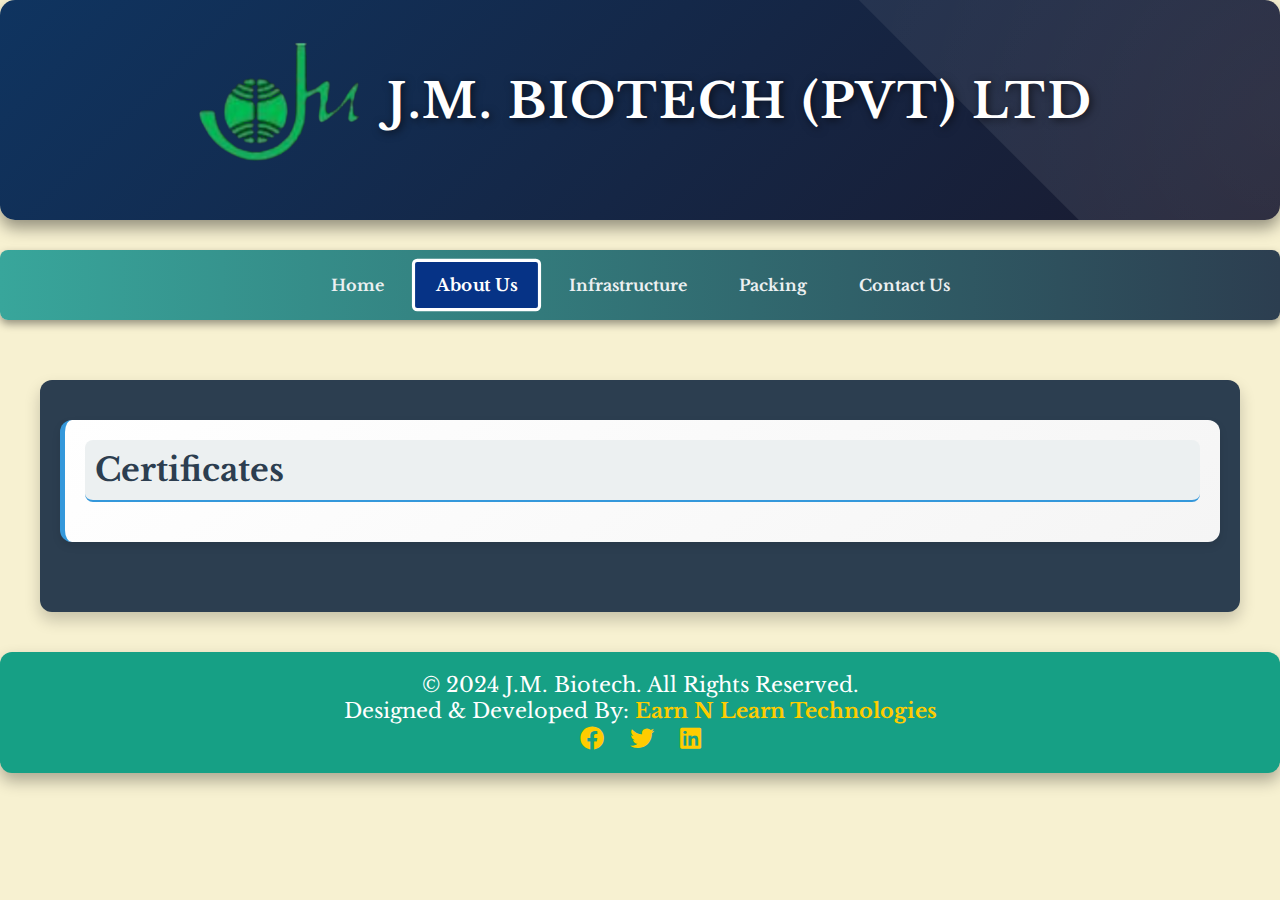
<file: biotech/certificate.html>
<!DOCTYPE html>
<html lang="en">

<head>
    <meta charset="UTF-8">
    <meta name="viewport" content="width=device-width, initial-scale=1.0">
    <meta http-equiv="X-UA-Compatible" content="ie=edge">
    <title>Certifcates - J.M. Biotech (Pvt) Ltd</title>
    <link rel="stylesheet" href="styles.css">
    <link rel="stylesheet" href="https://cdnjs.cloudflare.com/ajax/libs/font-awesome/6.0.0-beta3/css/all.min.css">
    <style>

        .section {
            background: linear-gradient(145deg, #ffffff, #f5f5f5);
            border-radius: 12px;
            padding: 20px;
            margin-bottom: 30px;
            box-shadow: 0 4px 8px rgba(0, 0, 0, 0.1);
            border-left: 5px solid #3498db; 
        }

        .section h2 {
            font-size: 2rem;
            color: #2c3e50;
            margin-bottom: 20px;
            font-weight: 700;
            border-bottom: 2px solid #3498db;
            padding-bottom: 10px;
            background: #ecf0f1; 
            padding: 10px; 
            border-radius: 8px; 
        }

        .section h3 {
            font-size: 1.5rem;
            color: #34495e;
            margin-top: 20px;
            margin-bottom: 10px;
            font-weight: 600;
            border-bottom: 1px solid #ddd;
            padding-bottom: 8px;
        }

        .section p {
            font-size: 1.1rem;
            line-height: 1.8;
            color: #2c3e50;
            background: #ffffff;
            padding: 10px;
            border-radius: 8px;
            box-shadow: 0 2px 4px rgba(0, 0, 0, 0.1);
        }

        .section ul {
            list-style-type: none;
            padding: 0;
            margin: 0;
        }

        .section ul li {
            padding: 15px 0;
            border-bottom: 1px solid #ddd;
            font-size: 1.1rem;
            position: relative;
            transition: background-color 0.3s ease, padding-left 0.3s ease;
            background: #ffffff; 
            border-radius: 8px; 
        }

        .section ul li::before {
            content: '\2022';
            color: #3498db;
            font-size: 1.2rem;
            position: absolute;
            left: -25px;
            top: 50%;
            transform: translateY(-50%);
        }

        .section ul li:hover {
            background-color: #ecf0f1;
            padding-left: 20px;
        }
    </style>
</head>

<body>
    <header>
        <h1><img src="logo.png" alt="logo" width="200" align="Center">J.M. Biotech (Pvt) Ltd</h1>
    </header>

    <nav>
        <div class="nav-container">
            <div class="nav-links">
                <a href="index.html">Home</a>
                <div class="dropdown">
                    <a href="company_profile.html"  class="active">About Us</a>
                    <div class="dropdown-content">
                        <a href="company_profile.html">Company Profile</a>
                        <a href="quality_control.html">Quality Control and Services</a>
                        <a href="certificate.html">Certifications and Awards</a>
                    </div>
                </div>
                <a href="infrastructure.html">Infrastructure</a>
                <a href="packing.html">Packing</a>
                <a href="contact.html">Contact Us</a>
            </div>
        </div>
    </nav>

    <div class="container">
        <section class="section">
            <h2>Certificates</h2>
        </section>
    </div>  

    <footer>
        <p>&copy; 2024 J.M. Biotech. All Rights Reserved.</p>
        <p>Designed & Developed By: <a href="https://www.earnnlearn.co.in/lander" target="_blank">Earn N Learn Technologies</a></p>
        <div class="social-icons">
            <a href="https://facebook.com" target="_blank"><i class="fab fa-facebook"></i></a>
            <a href="https://twitter.com" target="_blank"><i class="fab fa-twitter"></i></a>
            <a href="https://linkedin.com" target="_blank"><i class="fab fa-linkedin"></i></a>
        </div>
    </footer>
</body>

</html>
</file>
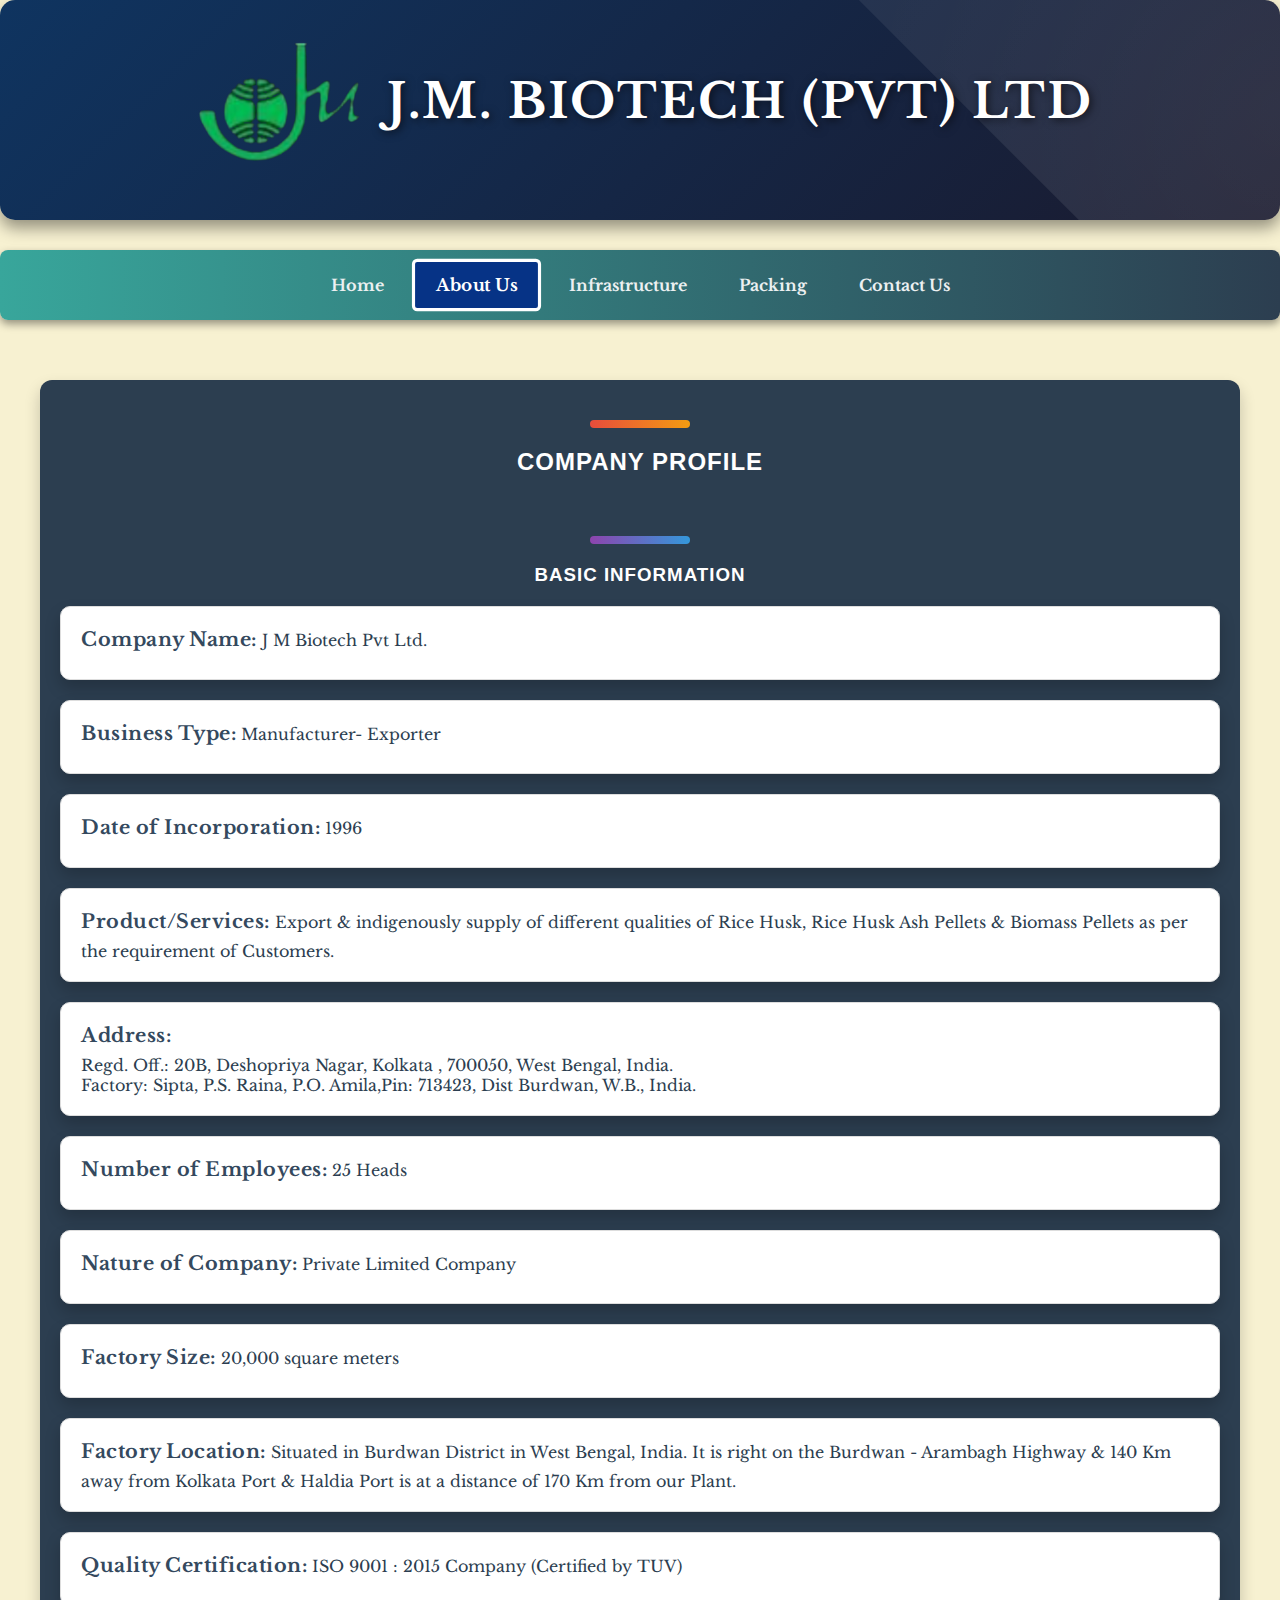
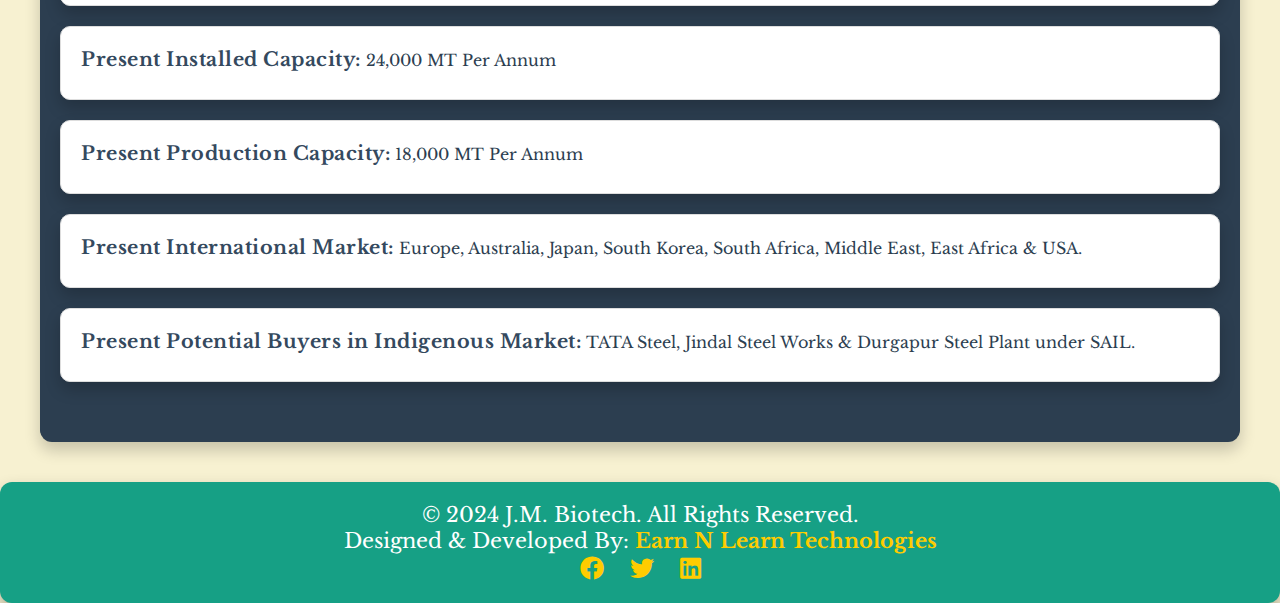
<file: biotech/company_profile.html>
<!DOCTYPE html>
<html lang="en">

<head>
    <meta charset="UTF-8">
    <meta name="viewport" content="width=device-width, initial-scale=1.0">
    <meta http-equiv="X-UA-Compatible" content="ie=edge">
    <title>Company Profile - J.M. Biotech (Pvt) Ltd</title>
    <link rel="stylesheet" href="styles.css">
    <link rel="stylesheet" href="https://cdnjs.cloudflare.com/ajax/libs/font-awesome/6.0.0-beta3/css/all.min.css">
    <style>
        h2, h3 {
            margin-bottom: 20px;
            font-weight: 700;
            color: #ffffff;
            text-align: center;
            position: relative;
            font-family: 'Arial', sans-serif;
            text-transform: uppercase;
            letter-spacing: 1px;
        }

        h2::before, h3::before {
            content: '';
            display: block;
            width: 100px;
            height: 8px;
            background: linear-gradient(90deg, #e74c3c, #f39c12);
            margin: 0 auto;
            margin-bottom: 20px;
            border-radius: 5px;
        }

        h3::before {
            background: linear-gradient(90deg, #8e44ad, #3498db);
        }

        ul {
            padding-left: 0;
            list-style: none;
        }

        ul li {
            background: #ffffff;
            border: 1px solid #ddd;
            border-radius: 10px;
            padding: 20px;
            margin-bottom: 20px;
            box-shadow: 0 8px 16px rgba(0, 0, 0, 0.2);
            transition: background-color 0.3s ease, transform 0.3s ease, box-shadow 0.3s ease;
        }

        ul li:hover {
            background-color: #f0f0f0;
            transform: translateY(-6px);
            box-shadow: 0 16px 32px rgba(0, 0, 0, 0.3);
        }

        ul li strong {
            color: #34495e;
            display: inline-block;
            margin-bottom: 8px;
            font-size: 1.2rem;
            font-weight: 700;
            letter-spacing: 0.5px;
            position: relative;
        }

    </style>
</head>

<body>
    <header>
        <h1><img src="logo.png" alt="logo" width="200" align="Center">J.M. Biotech (Pvt) Ltd</h1>
    </header>

    <nav>
        <div class="nav-container">
            <div class="nav-links">
                <a href="index.html">Home</a>
                <div class="dropdown">
                    <a href="company_profile.html" class="active">About Us</a>
                    <div class="dropdown-content">
                        <a href="company_profile.html">Company Profile</a>
                        <a href="quality_control.html">Quality Control and Services</a>
                        <a href="certificate.html">Certifications and Awards</a>
                    </div>
                </div>
                <a href="infrastructure.html">Infrastructure</a>
                <a href="packing.html">Packing</a>
                <a href="contact.html">Contact Us</a>
            </div>
        </div>
    </nav>

    <div class="container">
        <section id="company-profile">
            <div class="company-profile-content">
                <h2>Company Profile</h2>
                <p>We would like to take this opportunity to introduce our company as one of the leading manufacturers and exporters of Rice Husk Ash for ladle & tundish covering compound.</p>
                
                <h3>Basic Information</h3>
                <ul>
                    <li><strong>Company Name:</strong> J M Biotech Pvt Ltd.</li>
                    <li><strong>Business Type:</strong> Manufacturer- Exporter</li>
                    <li><strong>Date of Incorporation:</strong> 1996</li>
                    <li><strong>Product/Services:</strong> Export & indigenously supply of different qualities of Rice Husk, Rice Husk Ash Pellets & Biomass Pellets as per the requirement of Customers.</li>
                    <li><strong>Address:</strong> 
                        <br>Regd. Off.: 20B, Deshopriya Nagar, Kolkata , 700050, West Bengal, India.
                        <br>Factory: Sipta, P.S. Raina, P.O. Amila,Pin: 713423, Dist Burdwan, W.B., India.
                    </li>
                    <li><strong>Number of Employees:</strong> 25 Heads</li>
                    <li><strong>Nature of Company:</strong> Private Limited Company</li>
                    <li><strong>Factory Size:</strong> 20,000 square meters</li>
                    <li><strong>Factory Location:</strong> Situated in Burdwan District in West Bengal, India. It is right on the Burdwan - Arambagh Highway & 140 Km away from Kolkata Port & Haldia Port is at a distance of 170 Km from our Plant.</li>
                    <li><strong>Quality Certification:</strong> ISO 9001 : 2015 Company (Certified by TUV)</li>
                    <li><strong>Present Installed Capacity:</strong> 24,000 MT Per Annum</li>
                    <li><strong>Present Production Capacity:</strong> 18,000 MT Per Annum</li>
                    <li><strong>Present International Market:</strong> Europe, Australia, Japan, South Korea, South Africa, Middle East, East Africa & USA.</li>
                    <li><strong>Present Potential Buyers in Indigenous Market:</strong> TATA Steel, Jindal Steel Works & Durgapur Steel Plant under SAIL.</li>
                </ul>
            </div>
        </section>
    </div>

    <footer>
        <p>&copy; 2024 J.M. Biotech. All Rights Reserved.</p>
        <p>Designed & Developed By: <a href="https://www.earnnlearn.co.in/lander" target="_blank">Earn N Learn Technologies</a></p>
        <div class="social-icons">
            <a href="https://facebook.com" target="_blank"><i class="fab fa-facebook"></i></a>
            <a href="https://twitter.com" target="_blank"><i class="fab fa-twitter"></i></a>
            <a href="https://linkedin.com" target="_blank"><i class="fab fa-linkedin"></i></a>
        </div>
    </footer>
</body>

</html>
</file>
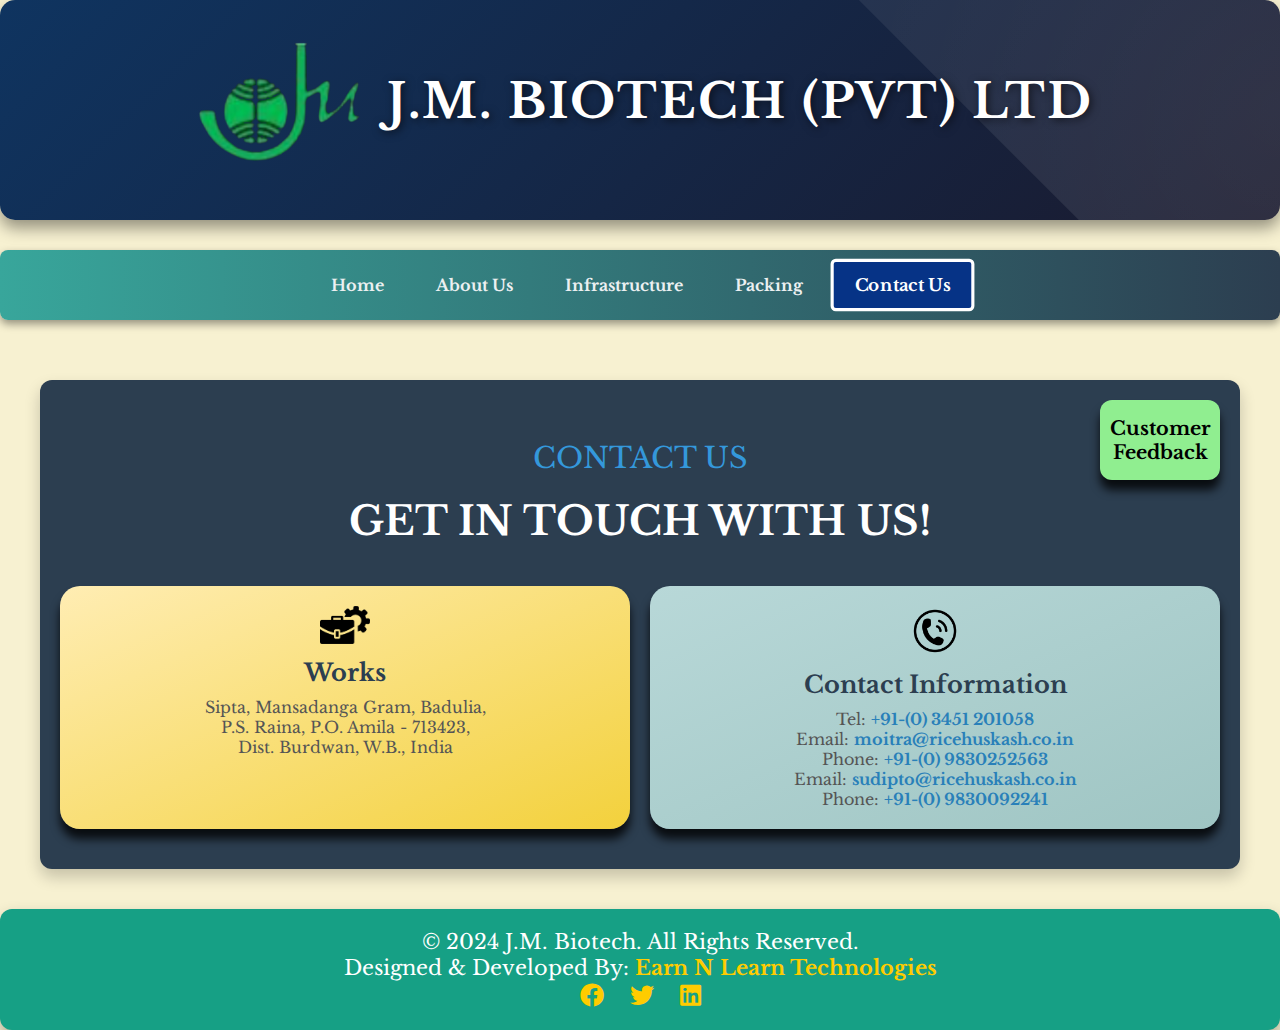
<file: biotech/contact.html>
<!DOCTYPE html>
<html lang="en">

<head>
    <meta charset="UTF-8">
    <meta name="viewport" content="width=device-width, initial-scale=1.0">
    <meta http-equiv="X-UA-Compatible" content="ie=edge">
    <title>Contact Us - J.M. Biotech (Pvt) Ltd</title>
    <link rel="stylesheet" href="styles.css">
    <link rel="stylesheet" href="https://cdnjs.cloudflare.com/ajax/libs/font-awesome/6.0.0-beta3/css/all.min.css">
    <style>
        .contact-info {
            display: flex;
            flex-wrap: wrap;
            gap: 20px;
            margin: 20px 0;
        }

        .contact-option {
            flex: 1 1 300px;
            text-align: center;
            padding: 20px;
            border-radius: 20px;
            box-shadow: 0 10px 10px rgba(0, 0, 0, 0.8);
            transition: transform 0.3s ease;
            color: #555;
            background: linear-gradient(to bottom right, #ffd1dc, #f5a6b1);
        }

        .contact-option img {
            width: 50px;
            height: auto;
            margin-bottom: 10px;
        }

        .contact-option h3 {
            font-size: 1.5rem;
            color: #2C3E50;
            margin-bottom: 10px;
        }

        .contact-option p {
            font-size: 1rem;
        }

        .contact-option a {
            color: #2980B9;
            text-decoration: none;
            font-weight: bold;
        }

        .contact-option a:hover {
            text-decoration: underline;
        }

        .contact-option:hover {
            transform: translateY(-5px);
            box-shadow: 0 6px 12px rgba(0, 0, 0, 0.15);
        }

        .container {
            position: relative;
            padding: 20px;
        }

        .action-button {
            position: absolute;
            top: 20px;
            right: 20px;
            padding: 40px 60px;
            background-color: lightgreen;
            color: black;
            border: none;
            border-radius: 12px;
            box-shadow: 0 10px 10px rgba(0, 0, 0, 0.8);
            cursor: pointer;
            font-size: 1.2rem;
            font-weight: bold;
            transition: background-color 0.3s, transform 0.3s;
            font-family:"Libre Baskerville", serif;
        }

        .action-button:hover {
            background-color: #2980B9;
            transform: scale(1.1);
        }

        .head {
            text-align: center;
            margin: 40px 0;
        }

        .head h1 {
            font-size: 2.5rem;
            color: white;
            margin-bottom: 10px;
            font-weight: bold;
            text-transform: uppercase;
        }

        .head h2 {
            font-size: 1.8rem;
            color: #3498DB;
            margin-bottom: 20px;
            font-weight: normal;
            text-transform: uppercase;
        }
    </style>
</head>

<body>
    <header>
        <h1><img src="logo.png" alt="logo" width="200" align="Center">J.M. Biotech (Pvt) Ltd</h1>
    </header>
    
    <nav>
        <div class="nav-container">
            <div class="nav-links">
                <a href="index.html">Home</a>
                <div class="dropdown">
                    <a href="company_profile.html">About Us</a>
                    <div class="dropdown-content">
                        <a href="company_profile.html">Company Profile</a>
                        <a href="quality_control.html">Quality Control and Services</a>
                        <a href="certificate.html">Certifications and Awards</a>
                    </div>
                </div>
                <a href="infrastructure.html">Infrastructure</a>
                <a href="packing.html">Packing</a>
                <a href="contact.html" class="active">Contact Us</a>
            </div>
        </div>
    </nav>

    <div class="container">
        <button class="action-button" onclick="window.location.href='feedback.html';">Customer Feedback</button>

        <div class="head">
            <h2>Contact Us</h2>
            <h1>Get in Touch with Us!</h1>
        </div>

        <div class="contact-info">
            
            <div class="contact-option" style="background: linear-gradient(to bottom right, #ffedb3, #f3d13c);">
                <img src="work.png" alt="Work Icon">
                <h3>Works</h3>
                <p>Sipta, Mansadanga Gram, Badulia,<br>P.S. Raina, P.O. Amila - 713423,<br>Dist. Burdwan, W.B., India</p>
            </div>
            <div class="contact-option" style="background: linear-gradient(to bottom right, #b8d8d8, #9fc5c3);">
                <img src="contact.png" alt="Contact Icon">
                <h3>Contact Information</h3>
                <p>Tel: <a href="tel:+913451201058">+91-(0) 3451 201058</a></p>
                <p>Email: <a href="mailto:moitra@ricehuskash.co.in">moitra@ricehuskash.co.in</a><br>Phone: <a href="tel:+919830252563">+91-(0) 9830252563</a></p>
                <p>Email: <a href="mailto:sudipto@ricehuskash.co.in">sudipto@ricehuskash.co.in</a><br>Phone: <a href="tel:+919830092241">+91-(0) 9830092241</a></p>
            </div>
        </div>
    </div>

    <footer>
        <p>&copy; 2024 J.M. Biotech. All Rights Reserved.</p>
        <p>Designed & Developed By: <a href="https://www.earnnlearn.co.in/lander" target="_blank">Earn N Learn Technologies</a></p>
        <div class="social-icons">
            <a href="https://facebook.com" target="_blank"><i class="fab fa-facebook"></i></a>
            <a href="https://twitter.com" target="_blank"><i class="fab fa-twitter"></i></a>
            <a href="https://linkedin.com" target="_blank"><i class="fab fa-linkedin"></i></a>
        </div>
    </footer>

    
</body>

</html>
</file>
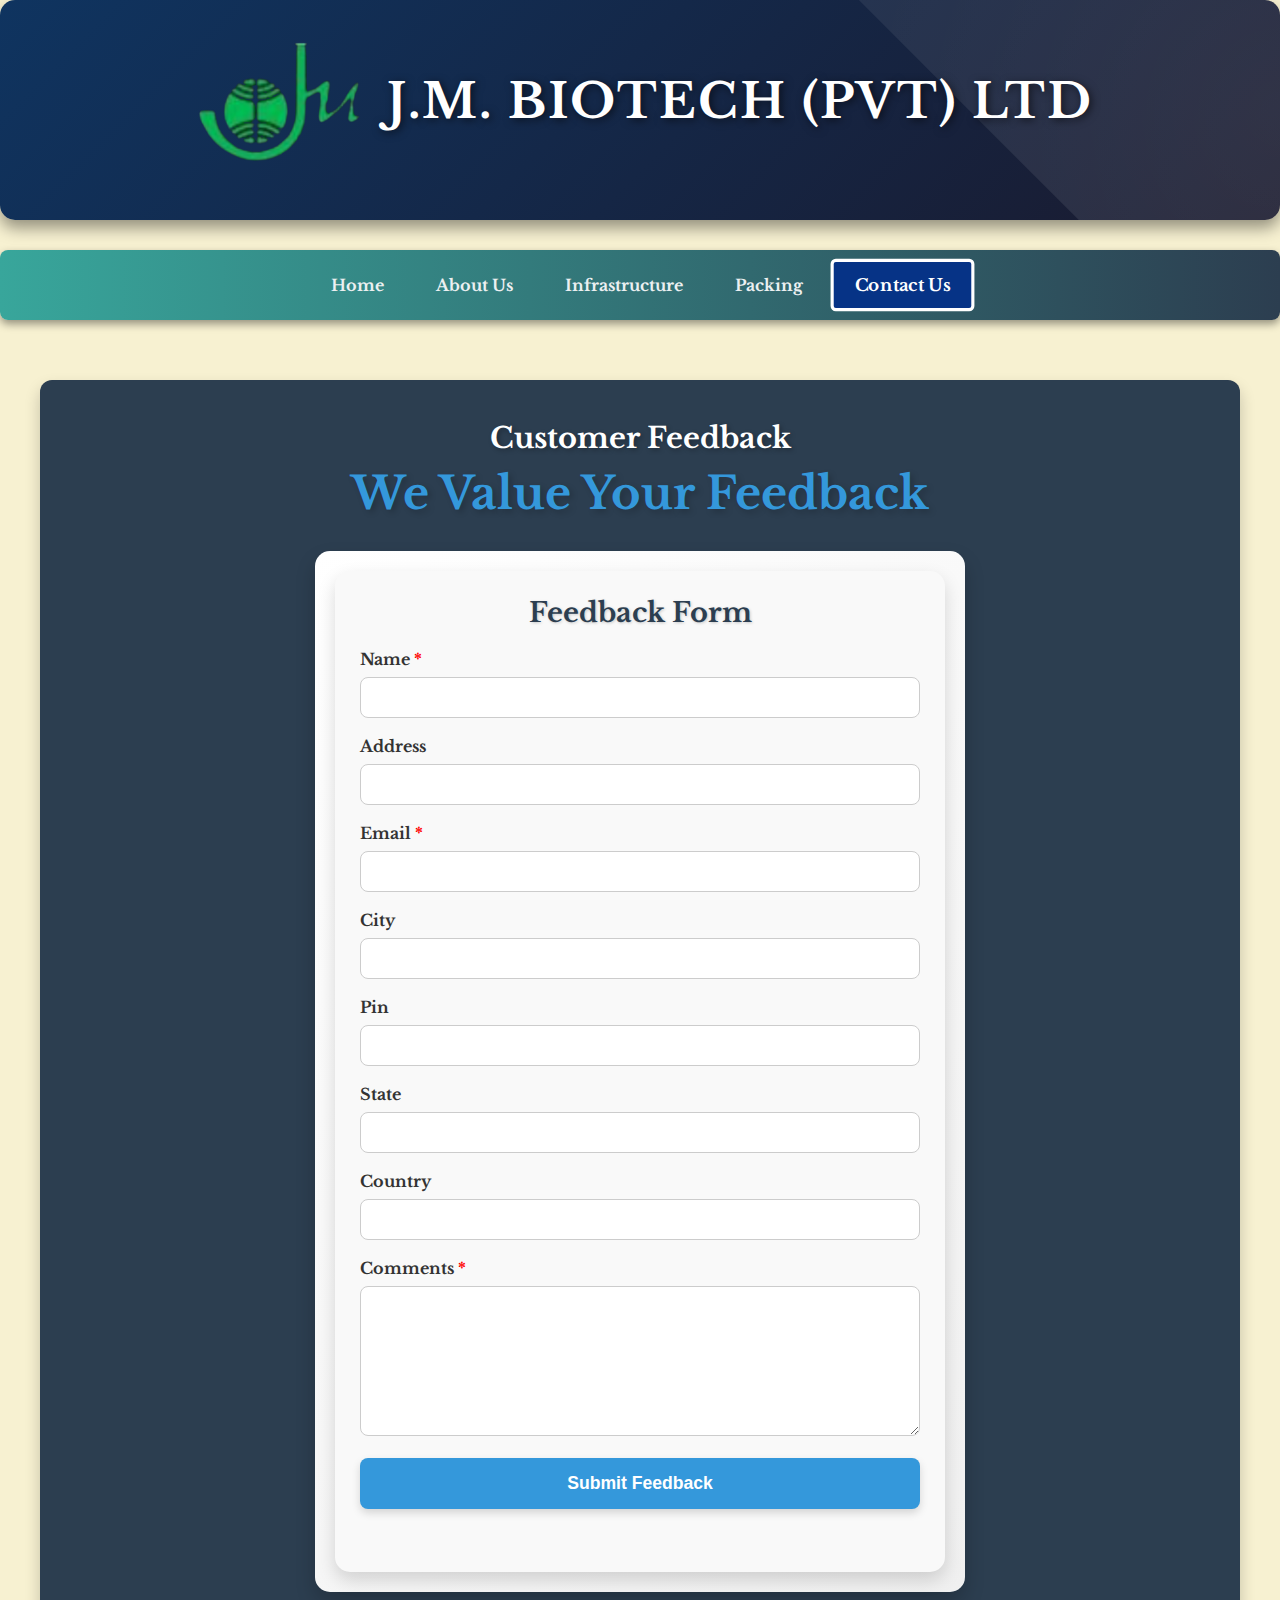
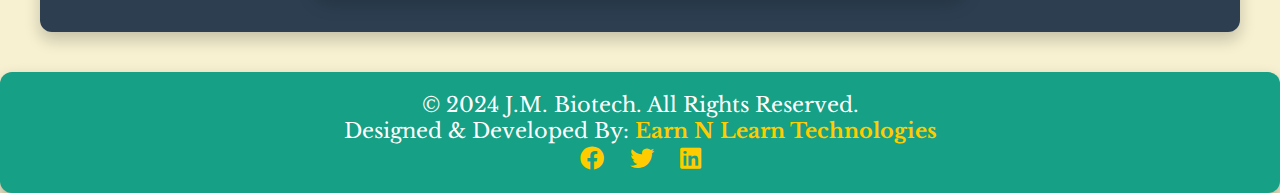
<file: biotech/feedback.html>
<!DOCTYPE html>
<html lang="en">

<head>
    <meta charset="UTF-8">
    <meta name="viewport" content="width=device-width, initial-scale=1.0">
    <meta http-equiv="X-UA-Compatible" content="ie=edge">
    <title>Customer Feedback - J.M. Biotech (Pvt) Ltd</title>
    <link rel="stylesheet" href="styles.css">
    <link rel="stylesheet" href="https://cdnjs.cloudflare.com/ajax/libs/font-awesome/6.0.0-beta3/css/all.min.css">
    <style>
        .head h2 {
            font-size: 1.8rem;
            color: white;
            text-align: center;
            margin-bottom: 10px;
            text-shadow: 2px 2px 5px rgba(0, 0, 0, 0.3);
        }

        .head h1 {
            font-size: 2.8rem;
            color: #3498DB;
            text-align: center;
            margin-bottom: 30px;
            text-shadow: 3px 3px 6px rgba(0, 0, 0, 0.2);
        }

        .feedback-form-container {
            max-width: 650px;
            margin: 0 auto;
            background: linear-gradient(135deg, #ffffff, #f0f0f0);
            padding: 20px;
            border-radius: 15px;
            box-shadow: 0 10px 20px rgba(0, 0, 0, 0.2);
            transition: box-shadow 0.3s, transform 0.3s ease;
        }

        .feedback-form-container:hover {
            box-shadow: 0 15px 30px rgba(0, 0, 0, 0.3);
            transform: translateY(-5px);
        }

        .feedback-form {
            padding: 25px;
            background-color: #f9f9f9;
            border-radius: 15px;
            box-shadow: 0 8px 18px rgba(0, 0, 0, 0.15);
            transition: box-shadow 0.3s ease;
        }

        .feedback-form:hover {
            box-shadow: 0 12px 28px rgba(0, 0, 0, 0.2);
        }

        .feedback-form h3 {
            margin-bottom: 20px;
            color: #2C3E50;
            text-align: center;
            font-size: 1.7rem;
            text-shadow: 1px 1px 3px rgba(0, 0, 0, 0.2);
        }

        .feedback-form label {
            display: block;
            margin-bottom: 8px;
            color: #333;
            font-weight: bold;
        }

        .feedback-form input,
        .feedback-form textarea {
            width: 100%;
            padding: 12px;
            margin-bottom: 18px;
            border: 1px solid #ccc;
            border-radius: 8px;
            box-sizing: border-box;
            transition: border-color 0.3s, box-shadow 0.3s, transform 0.3s ease;
        }

        .feedback-form input:focus,
        .feedback-form textarea:focus {
            border-color: #3498DB;
            box-shadow: 0 4px 8px rgba(0, 0, 0, 0.2);
            transform: scale(1.02);
        }

        .feedback-form textarea {
            resize: vertical;
            min-height: 150px;
        }

        .feedback-form input[type="submit"] {
            background-color: #3498DB;
            color: white;
            border: none;
            cursor: pointer;
            font-size: 1.1rem;
            font-weight: bold;
            padding: 15px;
            border-radius: 8px;
            box-shadow: 0 4px 8px rgba(0, 0, 0, 0.15);
            transition: background-color 0.3s, transform 0.3s, box-shadow 0.3s ease;
        }

        .feedback-form input[type="submit"]:hover {
            background-color: #2980B9;
            transform: scale(1.05);
            box-shadow: 0 6px 12px rgba(0, 0, 0, 0.2);
        }

        .feedback-form .required {
            color: red;
            font-weight: bold;
        }

        .feedback-response {
            text-align: center;
            font-size: 1.3rem;
            margin-top: 20px;
            color: #2C3E50;
            text-shadow: 1px 1px 2px rgba(0, 0, 0, 0.1);
        }

    </style>
</head>

<body>
    <header>
        <h1><img src="logo.png" alt="logo" width="200" align="Center">J.M. Biotech (Pvt) Ltd</h1>
    </header>

    <nav>
        <div class="nav-container">
            <div class="nav-links">
                <a href="index.html">Home</a>
                <div class="dropdown">
                    <a href="company_profile.html">About Us</a>
                    <div class="dropdown-content">
                        <a href="company_profile.html">Company Profile</a>
                        <a href="quality_control.html">Quality Control and Services</a>
                        <a href="certificate.html">Certifications and Awards</a>
                    </div>
                </div>
                <a href="infrastructure.html">Infrastructure</a>
                <a href="packing.html">Packing</a>
                <a href="contact.html" class="active">Contact Us</a>
            </div>
        </div>
    </nav>

    <div class="container">
        <div class="head">
            <h2>Customer Feedback</h2>
            <h1>We Value Your Feedback</h1>
        </div>

        <div class="feedback-form-container">
            <div class="feedback-form">
                <h3>Feedback Form</h3>
                <form id="feedbackForm">
                    <label for="name">Name <span class="required">*</span></label>
                    <input type="text" id="name" name="name" required>

                    <label for="address">Address</label>
                    <input type="text" id="address" name="address">

                    <label for="email">Email <span class="required">*</span></label>
                    <input type="email" id="email" name="email" required>

                    <label for="city">City</label>
                    <input type="text" id="city" name="city">

                    <label for="pin">Pin</label>
                    <input type="text" id="pin" name="pin">

                    <label for="state">State</label>
                    <input type="text" id="state" name="state">

                    <label for="country">Country</label>
                    <input type="text" id="country" name="country">

                    <label for="comments">Comments <span class="required">*</span></label>
                    <textarea id="comments" name="comments" rows="4" required></textarea>

                    <input type="submit" value="Submit Feedback">
                </form>
                <div id="responseMessage" class="feedback-response"></div>
            </div>
        </div>
    </div>

    <footer>
        <p>&copy; 2024 J.M. Biotech. All Rights Reserved.</p>
        <p>Designed & Developed By: <a href="https://www.earnnlearn.co.in/lander" target="_blank">Earn N Learn Technologies</a></p>
        <div class="social-icons">
            <a href="https://facebook.com" target="_blank"><i class="fab fa-facebook"></i></a>
            <a href="https://twitter.com" target="_blank"><i class="fab fa-twitter"></i></a>
            <a href="https://linkedin.com" target="_blank"><i class="fab fa-linkedin"></i></a>
        </div>
    </footer>


</body>

</html>
</file>
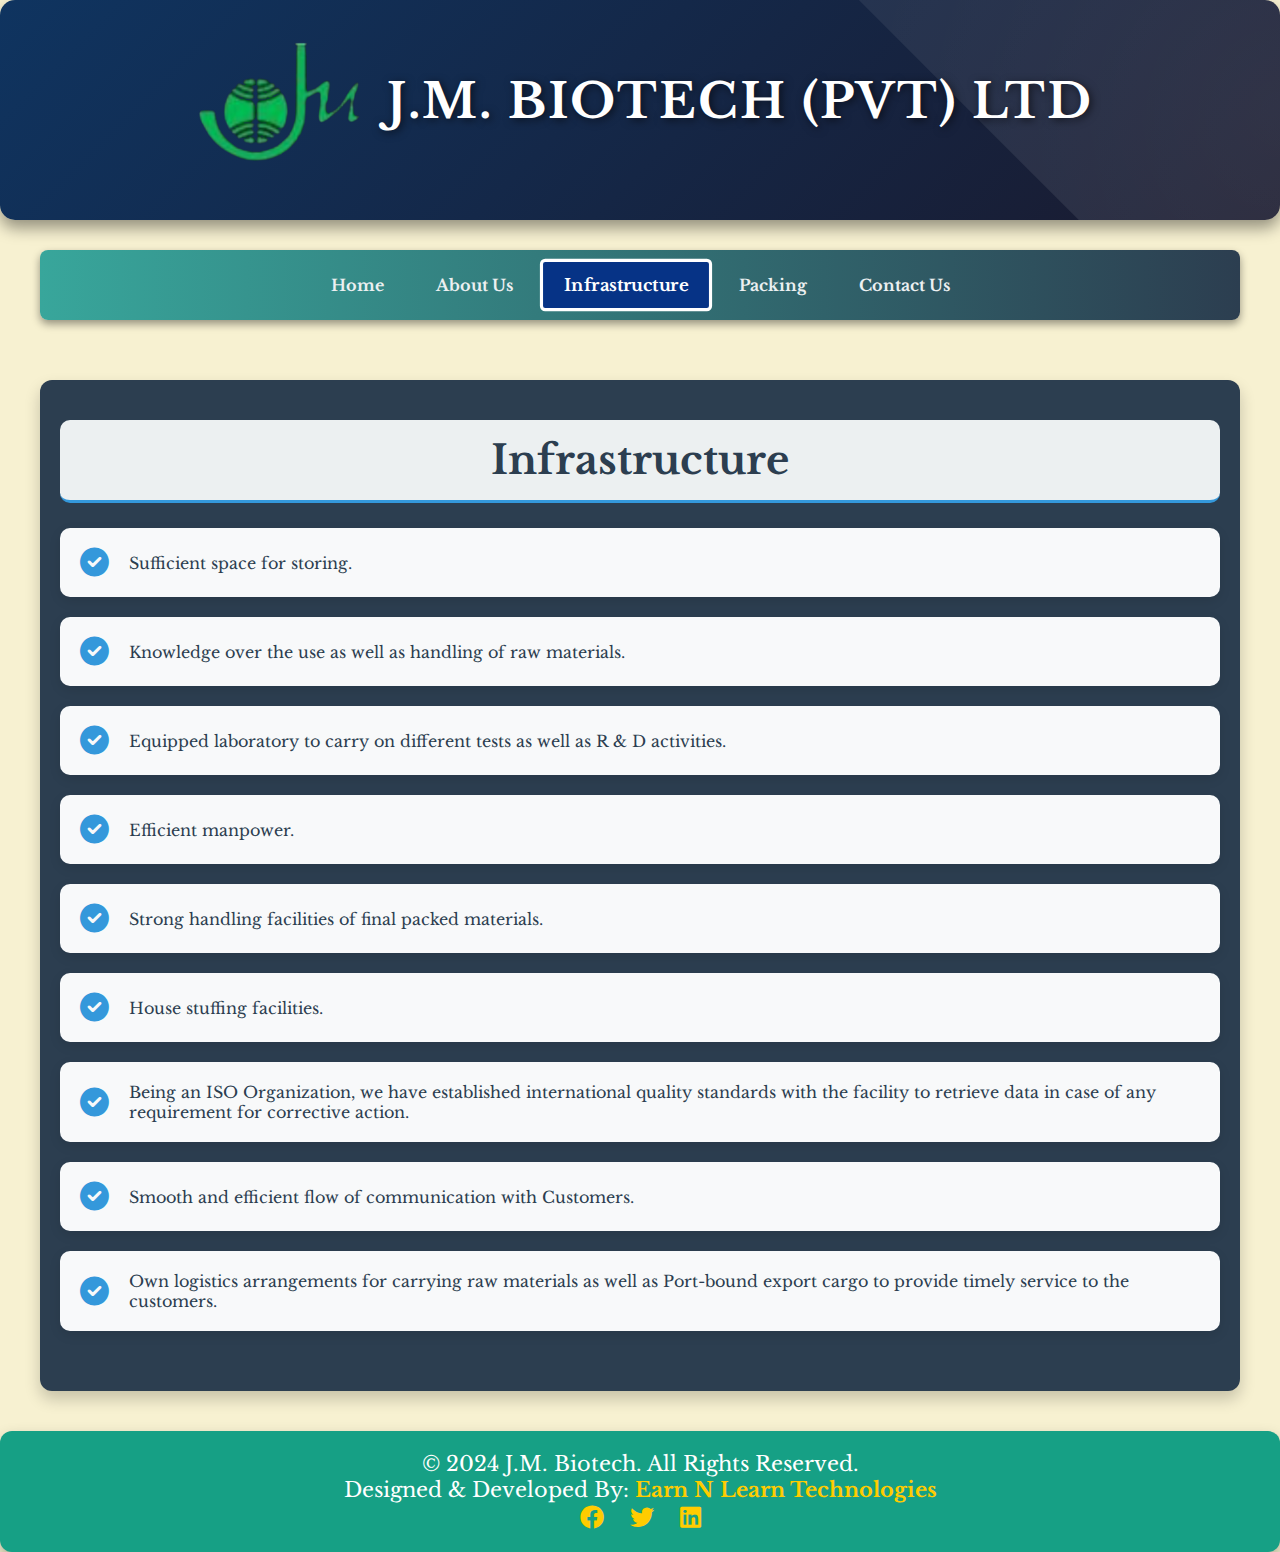
<file: biotech/infrastructure.html>
<!DOCTYPE html>
<html lang="en">

<head>
    <meta charset="UTF-8">
    <meta name="viewport" content="width=device-width, initial-scale=1.0">
    <meta http-equiv="X-UA-Compatible" content="ie=edge">
    <title>Infrastructure- J.M. Biotech (Pvt) Ltd</title>
    <link rel="stylesheet" href="styles.css">
    <link rel="stylesheet" href="https://cdnjs.cloudflare.com/ajax/libs/font-awesome/6.0.0-beta3/css/all.min.css">
    <style>
        ul {
            list-style: none;
            padding: 0;
            margin: 0;
        }

        ul li {
            display: flex;
            align-items: center;
            padding: 20px;
            background: #f8f9fa;
            border-radius: 10px;
            box-shadow: 0 4px 12px rgba(0, 0, 0, 0.1);
            margin-bottom: 20px;
            transition: transform 0.3s ease, background-color 0.3s ease;
            position: relative;
        }

        ul li:hover {
            background-color: #e9f7fe;
            transform: translateY(-8px);
        }

        ul li::before {
            content: '\f058'; 
            font-family: 'FontAwesome';
            color: #3498db;
            font-size: 1.8rem;
            margin-right: 20px;
        }

        ul li p {
            margin: 0;
            font-size: 1.1rem;
            color: #2c3e50;
        }

        .section h2 {
            font-size: 2.5rem;
            color: #2c3e50;
            margin-bottom: 25px;
            font-weight: 700;
            border-bottom: 3px solid #3498db;
            padding-bottom: 15px;
            background: #ecf0f1;
            padding: 15px;
            border-radius: 10px;
            text-align: center;
        }
    </style>
</head>

<body>

    <!-- Header Section -->
    <header>
        <h1><img src="logo.png" alt="logo" width="200" align="Center">J.M. Biotech (Pvt) Ltd</h1>
    </header>

    <nav class="nav-container">
        <div class="nav-links">
            <a href="index.html">Home</a>
            <div class="dropdown">
                <a href="company_profile.html">About Us</a>
                <div class="dropdown-content">
                    <a href="company_profile.html">Company Profile</a>
                    <a href="quality_control.html">Quality Control & Services</a>
                    <a href="certificate.html">Certifications & Awards</a>
                </div>
            </div>
            <a href="infracture.html" class="active">Infrastructure</a>
            <a href="packing.html">Packing</a>
            <a href="contact.html">Contact Us</a>
        </div>
    </nav>

    <!-- Main Content Section -->
    <div class="container">
        <section class="section">
            <h2>Infrastructure</h2>
            <ul>
                <li>Sufficient space for storing.</li>
                <li>Knowledge over the use as well as handling of raw materials.</li>
                <li>Equipped laboratory to carry on different tests as well as R & D activities.</li>
                <li>Efficient manpower.</li>
                <li>Strong handling facilities of final packed materials.</li>
                <li>House stuffing facilities.</li>
                <li>Being an ISO Organization, we have established international quality standards with the facility to retrieve data in case of any requirement for corrective action.</li>
                <li>Smooth and efficient flow of communication with Customers.</li>
                <li>Own logistics arrangements for carrying raw materials as well as Port-bound export cargo to provide timely service to the customers.</li>
            </ul>
        </section>
    </div>

    <!-- Footer Section -->
    <footer>
        <p>&copy; 2024 J.M. Biotech. All Rights Reserved.</p>
        <p>Designed & Developed By: <a href="https://www.earnnlearn.co.in/lander" target="_blank">Earn N Learn Technologies</a></p>
        <div class="social-icons">
            <a href="https://facebook.com" target="_blank"><i class="fab fa-facebook"></i></a>
            <a href="https://twitter.com" target="_blank"><i class="fab fa-twitter"></i></a>
            <a href="https://linkedin.com" target="_blank"><i class="fab fa-linkedin"></i></a>
        </div>
    </footer>

</body>

</html>
</file>
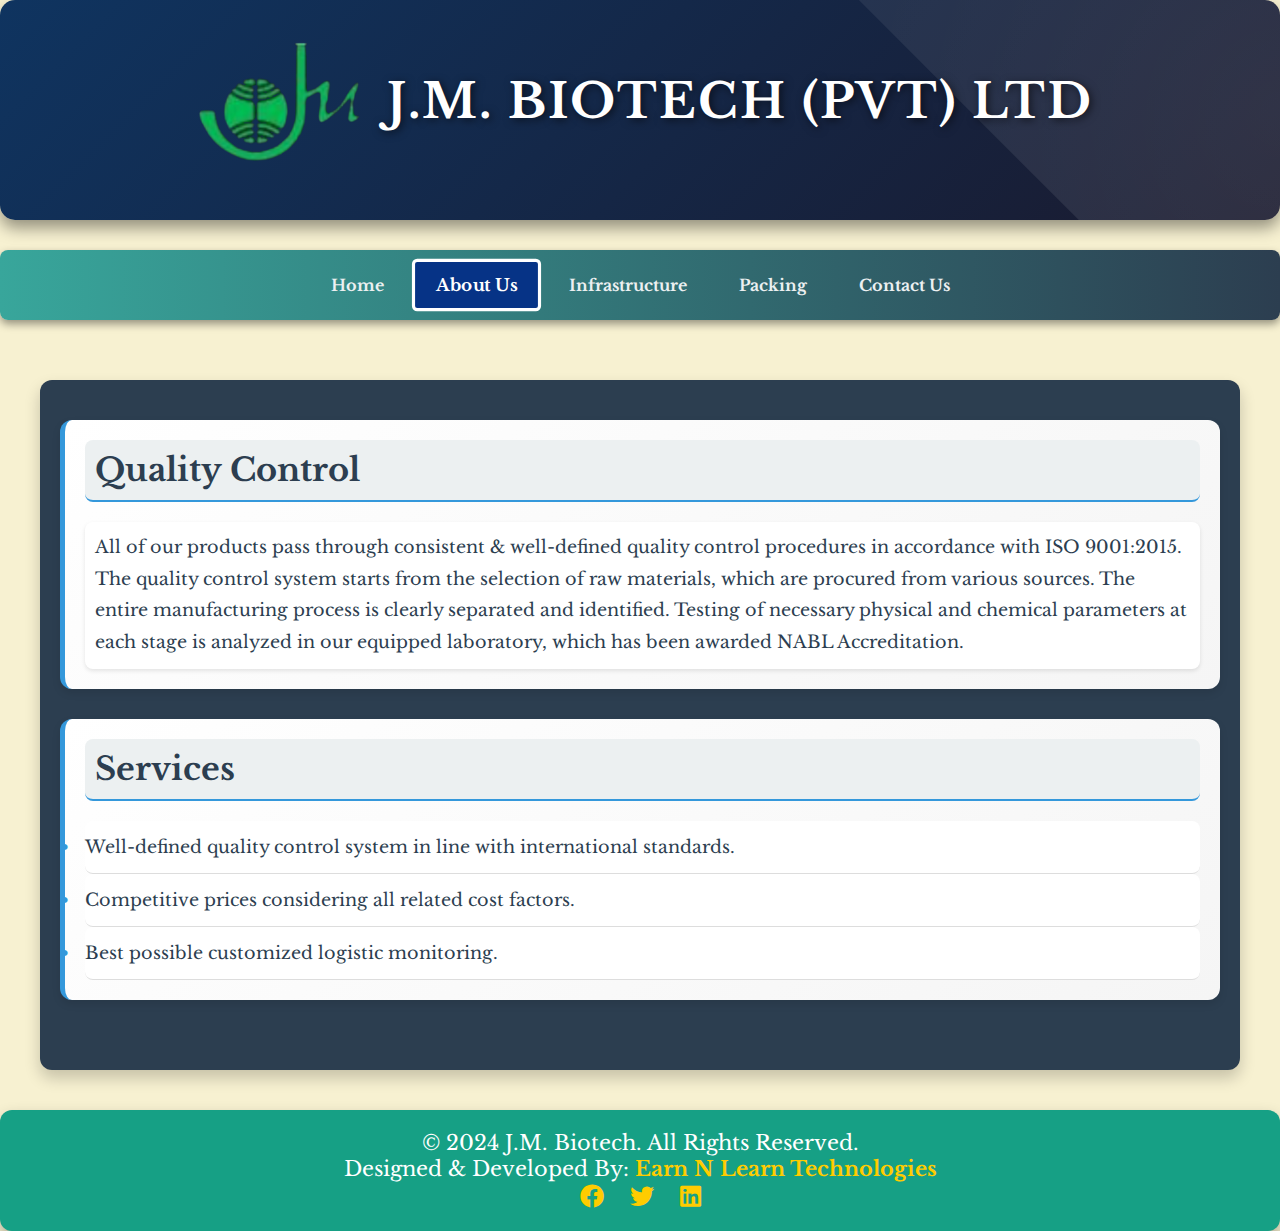
<file: biotech/quality_control.html>
<!DOCTYPE html>
<html lang="en">

<head>
    <meta charset="UTF-8">
    <meta name="viewport" content="width=device-width, initial-scale=1.0">
    <meta http-equiv="X-UA-Compatible" content="ie=edge">
    <title>Quality Control & Services - J.M. Biotech (Pvt) Ltd</title>
    <link rel="stylesheet" href="styles.css">
    <link rel="stylesheet" href="https://cdnjs.cloudflare.com/ajax/libs/font-awesome/6.0.0-beta3/css/all.min.css">
    <style>
        .section {
            background: linear-gradient(145deg, #ffffff, #f5f5f5);
            border-radius: 12px;
            padding: 20px;
            margin-bottom: 30px;
            box-shadow: 0 4px 8px rgba(0, 0, 0, 0.1);
            border-left: 5px solid #3498db; 
        }

        .section h2 {
            font-size: 2rem;
            color: #2c3e50;
            margin-bottom: 20px;
            font-weight: 700;
            border-bottom: 2px solid #3498db;
            padding-bottom: 10px;
            background: #ecf0f1; 
            padding: 10px;
            border-radius: 8px; 
        }

        .section h3 {
            font-size: 1.5rem;
            color: #34495e;
            margin-top: 20px;
            margin-bottom: 10px;
            font-weight: 600;
            border-bottom: 1px solid #ddd;
            padding-bottom: 8px;
        }

        .section p {
            font-size: 1.1rem;
            line-height: 1.8;
            color: #2c3e50;
            background: #ffffff;
            padding: 10px;
            border-radius: 8px;
            box-shadow: 0 2px 4px rgba(0, 0, 0, 0.1);
        }

        .section ul {
            list-style-type: none;
            padding: 0;
            margin: 0;
        }

        .section ul li {
            padding: 15px 0;
            border-bottom: 1px solid #ddd;
            font-size: 1.1rem;
            position: relative;
            transition: background-color 0.3s ease, padding-left 0.3s ease;
            background: #ffffff; 
            border-radius: 8px; 
        }

        .section ul li::before {
            content: '\2022';
            color: #3498db;
            font-size: 1.2rem;
            position: absolute;
            left: -25px;
            top: 50%;
            transform: translateY(-50%);
        }

        .section ul li:hover {
            background-color: #ecf0f1;
            padding-left: 20px;
        }
    </style>
</head>

<body>
    <header>
        <h1><img src="logo.png" alt="logo" width="200" align="Center">J.M. Biotech (Pvt) Ltd</h1>
    </header>

    <nav>
        <div class="nav-container">
            <div class="nav-links">
                <a href="index.html" >Home</a>
                <div class="dropdown">
                    <a href="company_profile.html"  class="active">About Us</a>
                    <div class="dropdown-content">
                        <a href="company_profile.html">Company Profile</a>
                        <a href="quality_control.html">Quality Control and Services</a>
                        <a href="certificate.html">Certifications and Awards</a>
                    </div>
                </div>
                <a href="infrastructure.html">Infrastructure</a>
                <a href="packing.html">Packing</a>
                <a href="contact.html">Contact Us</a>
            </div>
        </div>
    </nav>

    <div class="container">
        <!-- Quality Control Section -->
        <section class="section">
            <h2>Quality Control</h2>
            <p>All of our products pass through consistent & well-defined quality control procedures in accordance with ISO 9001:2015. The quality control system starts from the selection of raw materials, which are procured from various sources. The entire manufacturing process is clearly separated and identified. Testing of necessary physical and chemical parameters at each stage is analyzed in our equipped laboratory, which has been awarded NABL Accreditation.</p>
        </section>

        <!-- Services Section -->
        <section class="section">
            <h2>Services</h2>
            <ul>
                <li>Well-defined quality control system in line with international standards.</li>
                <li>Competitive prices considering all related cost factors.</li>
                <li>Best possible customized logistic monitoring.</li>
            </ul>
        </section>
    </div>

    <footer>
        <p>&copy; 2024 J.M. Biotech. All Rights Reserved.</p>
        <p>Designed & Developed By: <a href="https://www.earnnlearn.co.in/lander" target="_blank">Earn N Learn Technologies</a></p>
        <div class="social-icons">
            <a href="https://facebook.com" target="_blank"><i class="fab fa-facebook"></i></a>
            <a href="https://twitter.com" target="_blank"><i class="fab fa-twitter"></i></a>
            <a href="https://linkedin.com" target="_blank"><i class="fab fa-linkedin"></i></a>
        </div>
    </footer>
</body>

</html>
</file>
<file: biotech/styles.css>
@import url('https://fonts.googleapis.com/css2?family=Libre+Baskerville:ital,wght@0,400;0,700;1,400&family=Poppins:ital,wght@0,100;0,300;0,500;0,700;1,100&display=swap');

/* General Reset */
* {
    margin: 0;
    padding: 0;
    box-sizing: border-box;
}

body {
    background-color: #f7f1d1;
    color: #2C3E50;
    font-family: "Libre Baskerville", serif;
}

/* Header Styles */
header {
    background: linear-gradient(135deg, #0F3460, #1A1A2E);
    padding: 20px;
    color: #EAEAEA;
    box-shadow: 0 8px 16px rgba(0, 0, 0, 0.4);
    border-radius: 15px;
    display: flex;
    flex-direction: column;
    justify-content: center;
    align-items: center;
    position: relative;
    margin-bottom: 30px;
    height: 220px;
    text-align: center;
    overflow: hidden;
    animation: slideDown 1s ease-in-out both;
}

@keyframes slideDown {
    0% {
        opacity: 0;
        transform: translateY(-50%);
    }
    100% {
        opacity: 1;
        transform: translateY(0);
    }
}

/* Header Title Styling */
header h1 {
    font-size: 3rem;
    text-transform: uppercase;
    letter-spacing: 2px;
    font-weight: 700;
    margin-bottom: 10px;
    color: #FFFFFF;
    text-shadow: 2px 2px 8px rgba(0, 0, 0, 0.6);
    position: relative;
    z-index: 2;
    animation: fadeIn 1.2s ease-in-out both;
}

@keyframes fadeIn {
    0% {
        opacity: 0;
        transform: scale(0.9);
    }
    100% {
        opacity: 1;
        transform: scale(1);
    }
}

/* Subtle Background Animation */
header::before {
    content: '';
    position: absolute;
    top: -50%;
    left: 0;
    width: 200%;
    height: 200%;
    background: radial-gradient(circle, rgba(255,255,255,0.1), transparent);
    z-index: 1;
    transform: rotate(45deg);
    animation: rotateBackground 15s linear infinite;
}

@keyframes rotateBackground {
    0% {
        transform: rotate(0deg);
    }
    100% {
        transform: rotate(360deg);
    }
}

/* Responsive Styling for Header */
@media (max-width: 768px) {
    header {
        height: 180px;
        padding: 15px;
    }

    header h1 {
        font-size: 2rem;
        letter-spacing: 1px;
    }
}

@media (max-width: 480px) {
    header h1 {
        font-size: 1.5rem;
        letter-spacing: 0.5px;
    }
}

/* Navigation Styles */
nav {
    background: linear-gradient(90deg, #38A69B, #2C3E50);
    border: none;
    box-shadow: 0 4px 8px rgba(0, 0, 0, 0.4);
    border-radius: 8px;
    width: 100%;
}

.nav-container {
    display: flex;
    justify-content: center;
    align-items: center;
    max-width: 1200px;
    margin: 0 auto;
    padding: 10px 20px;
}

.nav-links {
    display: flex;
    align-items: center;
    position: relative;
}

.nav-links a {
    color: #ECF0F1;
    padding: 12px 20px;
    text-decoration: none;
    font-weight: bold;
    transition: background 0.3s ease, transform 0.3s ease;
    border-radius: 5px;
    margin: 0 5px;
    border: 1px solid transparent;
}

.nav-links a.active{
    background-color: #063386;
    color: #ffffff;
    border: 3px solid #ffffff;
    transform: scale(1.05);
}

.nav-links a:hover {
    background-color: #4d8afc;
    color: #ffffff;
    border: 3px solid #ffffff;
    transform: scale(1.05);
}

/* Dropdown Styles */
.dropdown {
    position: relative;
}

.dropdown a {
    padding: 12px 20px;
    display: flex;
    align-items: center;
}

.dropdown-content {
    display: none;
    position: absolute;
    top: 100%;
    left: 0;
    background-color: #2C3E50;
    border-radius: 8px;
    box-shadow: 0 4px 8px rgba(0, 0, 0, 0.4);
    z-index: 1;
}

.dropdown-content a {
    color: #ECF0F1;
    padding: 12px 20px;
    text-decoration: none;
    display: block;
    text-align: left;
}

.dropdown-content a:hover {
    background-color: #3498DB;
}

.dropdown:hover .dropdown-content {
    display: block;
}

/* Slideshow Styles */
.slideshow {
    position: relative;
    max-width: 100%;
    overflow: hidden;
    border-radius: 12px;
    box-shadow: 0 8px 16px rgba(0, 0, 0, 0.4);
    margin-bottom: 20px;
}

.slides {
    display: flex;
    transition: transform 0.5s ease-in-out;
}

.slides img {
    min-width: 100%;
    height: auto;
    border-radius: 12px;
}

/* Navigation Buttons for Slider */
button {
    position: absolute;
    top: 50%;
    width: 50px;
    height: 50px;
    background-color: rgba(0, 0, 0, 0.7);
    color: white;
    border: none;
    cursor: pointer;
    font-size: 2rem;
    display: flex;
    align-items: center;
    justify-content: center;
    z-index: 1;
    border-radius: 50%;
    box-shadow: 0 4px 8px rgba(0, 0, 0, 0.4);
    transition: background 0.3s ease, transform 0.3s ease;
}

button.prev {
    left: 10px;
    transform: translateY(-50%);
}

button.next {
    right: 10px;
    transform: translateY(-50%);
}

button:hover {
    background-color: rgba(0, 0, 0, 0.9);
    transform: scale(1.1);
}

/* Main Container */
.container {
    padding: 40px 20px;
    max-width: 1200px;
    margin: 20px auto;
    background-color: #2C3E50;
    box-shadow: 0 8px 16px rgba(0, 0, 0, 0.2);
    border-radius: 12px;
    position: relative;
    margin-top: 60px;
}

/* Home Section */
/* Home Section */
#home {
    margin: 40px 0;
    padding: 40px 20px;
    background: linear-gradient(135deg, rgba(46, 204, 113, 0.9), rgba(52, 152, 219, 0.9)),
                url('background.jpg') no-repeat center center fixed;
    background-size: cover;
    border-radius: 15px;
    box-shadow: 0 12px 24px rgba(0, 0, 0, 0.8);
    position: relative;
    overflow: hidden;
}

#home::before {
    content: '';
    position: absolute;
    top: 0;
    left: 0;
    width: 100%;
    height: 100%;
    background: inherit;
    filter: blur(5px);
    z-index: -1;
    transform: scale(1.2);
}

/* Home Content */
.home-content {
    max-width: 900px;
    margin: 0 auto;
    color: #ECF0F1;
    text-align: center;
    animation: fadeIn 1s ease-in-out both;
}

/* Animated Section Heading */
.home-content h2 {
    font-size: 3rem;
    margin-bottom: 25px;
    color: #FFFFFF;
    text-transform: uppercase;
    font-weight: bold;
    letter-spacing: 2px;
    padding-bottom: 15px;
    border-bottom: 3px solid rgba(255, 255, 255, 0.4);
    position: relative;
    animation: slideIn 1.2s ease-in-out both;
}

@keyframes slideIn {
    0% {
        opacity: 0;
        transform: translateX(-50%);
    }
    100% {
        opacity: 1;
        transform: translateX(0);
    }
}

/* Home Text */
.home-text {
    display: flex;
    align-items: center;
    justify-content: space-around;
    flex-direction: row;
    flex-wrap: wrap;
    animation: fadeInUp 1.4s ease-in-out both;
}

@keyframes fadeInUp {
    0% {
        opacity: 0;
        transform: translateY(30px);
    }
    100% {
        opacity: 1;
        transform: translateY(0);
    }
}

/* Home Images */
.home-img {
    width: 180px;
    height: auto;
    border-radius: 12px;
    margin: 15px;
    box-shadow: 0 8px 16px rgba(0, 0, 0, 0.4);
    transition: transform 0.3s ease-in-out;
}

.home-img:hover {
    transform: scale(1.1);
}

/* Home Paragraph Text */
.home-text p {
    font-size: 1.3rem;
    margin: 20px 0;
    color: #FFFFFF;
    text-align: justify;
    max-width: 500px;
    line-height: 1.6;
    animation: fadeInUp 1.6s ease-in-out both;
}

@keyframes fadeIn {
    0% {
        opacity: 0;
        transform: scale(0.9);
    }
    100% {
        opacity: 1;
        transform: scale(1);
    }
}

/* 3D Gradient Button */
.btn-primary {
    display: inline-block;
    padding: 12px 25px;
    background: linear-gradient(45deg, #6a11cb, #2575fc); 
    color: white;
    text-decoration: none;
    border-radius: 12px;
    transition: all 0.3s ease;
    box-shadow: 0 6px #1a73e8, 0 12px rgba(0, 0, 0, 0.2); 
    font-weight: bold;
}

.btn-primary:hover {
    box-shadow: 0 4px #1a73e8, 0 8px rgba(0, 0, 0, 0.3); 
    transform: translateY(-2px); 
}


/* About Us Section */
#about-us {
    margin: 40px 0;
    padding: 20px;
    background: linear-gradient(135deg, #ECF0F1, #BDC3C7);
    border-radius: 12px;
    box-shadow: 0 8px 16px rgba(0, 0, 0, 0.2);
}

.about-us-content {
    max-width: 800px;
    margin: 0 auto;
    text-align: center;
}

.about-us-content h2 {
    font-size: 2rem;
    color: #2C3E50;
    margin-bottom: 15px;
    text-transform: uppercase;
    font-weight: bold;
    border-bottom: 2px solid #2980B9;
    padding-bottom: 10px;
}

.about-options {
    display: flex;
    justify-content: center;
    margin-top: 20px;
}

.btn-secondary {
    display: inline-block;
    padding: 10px 20px;
    background-color: #3498DB;
    color: white;
    text-decoration: none;
    border-radius: 5px;
    transition: background 0.3s ease, transform 0.3s ease;
    margin: 5px;
}

.btn-secondary:hover {
    background-color: #2980B9;
    transform: translateY(-3px);
}

/* News Section */
.news-section {
    background: linear-gradient(135deg, #ECF0F1, #BDC3C7);
    padding: 20px;
    border-radius: 12px;
    box-shadow: 0 8px 16px rgba(0, 0, 0, 0.2);
    margin: 40px 0;
    transition: all 0.3s ease;
}

.news-content {
    max-width: 800px;
    margin: 0 auto;
    text-align: center;
}

.news-section h2 {
    font-size: 2rem;
    color: #2C3E50;
    margin-bottom: 15px;
    text-transform: uppercase;
    font-weight: bold;
    border-bottom: 2px solid #2980B9;
    padding-bottom: 10px;
}

.news-section p {
    font-size: 1.2rem;
    color: #34495E;
}

.news-section:hover {
    background: linear-gradient(135deg, #BDC3C7, #ECF0F1);
    border-bottom: 2px solid #3498DB;
}

/* Footer Styles */
footer {
    background-color: #16A085;
    color: #FFFFFF;
    text-align: center;
    padding: 20px 0;
    margin-top: 40px;
    font-size: 1.3rem;
    box-shadow: 0 8px 16px rgba(0, 0, 0, 0.3);
    border-radius: 12px;
}

/* Footer Links */
footer a {
    color: black;
    text-decoration: none;
    font-weight: bold;
    transition: color 0.3s ease;
}

footer a:hover {
    color: orange;
    text-decoration: underline;
}

/* Responsive Design */
@media (max-width: 768px) {
    .home-text {
        flex-direction: column;
    }

    .home-img {
        width: 120px;
    }

    #home h2 {
        font-size: 2rem;
    }

    .btn-primary {
        padding: 10px 20px;
    }

    button {
        width: 40px;
        height: 40px;
        font-size: 1.5rem;
    }
}
footer .social-icons a {
    color: #ffcc00;
    font-size: 1.5rem;
    margin: 0 10px;
    text-decoration: none;
    transition: color 0.3s ease;
}

footer .social-icons a:hover {
    color: #f1c40f;
}

footer a {
    color: #ffcc00;
    text-decoration: none;
    transition: color 0.3s ease;
}

footer a:hover {
    color: #f1c40f;
}

@media (max-width: 768px) {
    .section ul li {
        flex: 1 1 100%;
    }
}

/* Product Section */
#products {
    padding: 50px 20px;
    background: linear-gradient(135deg, #7b4397, #00d2ff); 
    font-family: "Libre Baskerville", serif;
    text-align: center;
}

.product-container {
    display: grid;
    grid-template-columns: repeat(auto-fit, minmax(280px, 1fr));
    gap: 20px;
    max-width: 1200px;
    margin: 0 auto;
}

.product-card {
    background: linear-gradient(135deg, #ffffff, #f0f0f0);
    border-radius: 12px;
    overflow: hidden;
    position: relative;
    box-shadow: 0 4px 12px rgba(0, 0, 0, 0.1);
    transition: transform 0.3s ease, box-shadow 0.3s ease;
    display: flex;
    flex-direction: column;
    align-items: center;
    justify-content: space-between;
    cursor: pointer;
}

.product-card img {
    width: 100%;
    height: 200px;
    object-fit: cover;
    transition: transform 0.3s ease;
}

.product-card h3 {
    font-size: 1.6em;
    margin: 15px 0;
    color: #333;
    text-align: center;
    transition: color 0.3s ease;
}

.product-card p {
    padding: 0 15px;
    font-size: 1em;
    color: #555;
    text-align: center;
    margin-bottom: 15px;
    flex-grow: 1;
}

.product-card .btn-enquire {
    display: inline-block;
    padding: 10px 20px;
    background: linear-gradient(135deg, #7b4397, #00d2ff); 
    color: #fff;
    font-size: 1em;
    font-weight: bold;
    text-decoration: none;
    border-radius: 50px;
    margin-bottom: 15px;
    transition: background-color 0.3s ease, transform 0.3s ease;
}

.product-card .btn-enquire:hover {
    background: linear-gradient(135deg, #6a327f, #00bce3); 
    transform: scale(1.05);
}

.product-card:hover {
    transform: translateY(-8px);
    box-shadow: 0 8px 16px rgba(0, 0, 0, 0.15);
}

.product-card:hover img {
    transform: scale(1.05);
}

.product-card:hover h3 {
    color: #00bce3;
}

.product-card::before {
    content: '';
    position: absolute;
    top: 0;
    left: 0;
    width: 100%;
    height: 4px;
    background: linear-gradient(90deg, #7b4397, #00d2ff); 
    animation: gradientAnimation 3s linear infinite;
}

@keyframes gradientAnimation {
    0% {
        background-position: 0% 50%;
    }
    100% {
        background-position: 100% 50%;
    }
}

/* Product Section Heading */
#products h2 {
    font-size: 2.5em;
    text-align: center;
    margin-bottom: 30px;
    color: #333;
    position: relative;
    padding-bottom: 8px;
    background: linear-gradient(135deg, #ff7eb9, #ff6ec7); 
    -webkit-background-clip: text;
    -webkit-text-fill-color: transparent;
    background-clip: text;
    display: inline-block;
    font-family: "Libre Baskerville", serif; 
    text-shadow: 0 0 8px rgba(255, 105, 180, 0.8);
}

#products h2::before {
    content: '';
    position: absolute;
    left: 0;
    bottom: 0;
    width: 100%;
    height: 4px;
    background: linear-gradient(90deg, #ff99cc, #ff66b2);
    animation: gradientAnimation 3s linear infinite;
}

@keyframes gradientAnimation {
    0% { background-position: 0% 50%; }
    100% { background-position: 100% 50%; }
}



/* Responsive Design */
@media (max-width: 1200px) {
    .product-container {
        grid-template-columns: repeat(auto-fit, minmax(260px, 1fr));
    }
}

@media (max-width: 768px) {
    #products {
        padding: 30px 15px;
    }

    .product-card {
        width: 100%;
    }

    .product-card h3 {
        font-size: 1.4em;
    }

    .product-card p {
        font-size: 0.9em;
    }

    .product-card .btn-enquire {
        font-size: 0.9em;
        padding: 8px 18px;
    }
}

@media (max-width: 480px) {
    .product-card h3 {
        font-size: 1.2em;
    }

    .product-card p {
        font-size: 0.8em;
    }

    .product-card .btn-enquire {
        font-size: 0.8em;
        padding: 6px 15px;
    }
}

@media (max-width: 1200px) {
    #products h2 {
        font-size: 2.2em;
        margin-bottom: 25px;
    }
}

@media (max-width: 768px) {
    #products h2 {
        font-size: 1.8em;
        margin-bottom: 20px;
    }
}

@media (max-width: 480px) {
    #products h2 {
        font-size: 1.6em;
        margin-bottom: 15px;
    }
}
</file>
